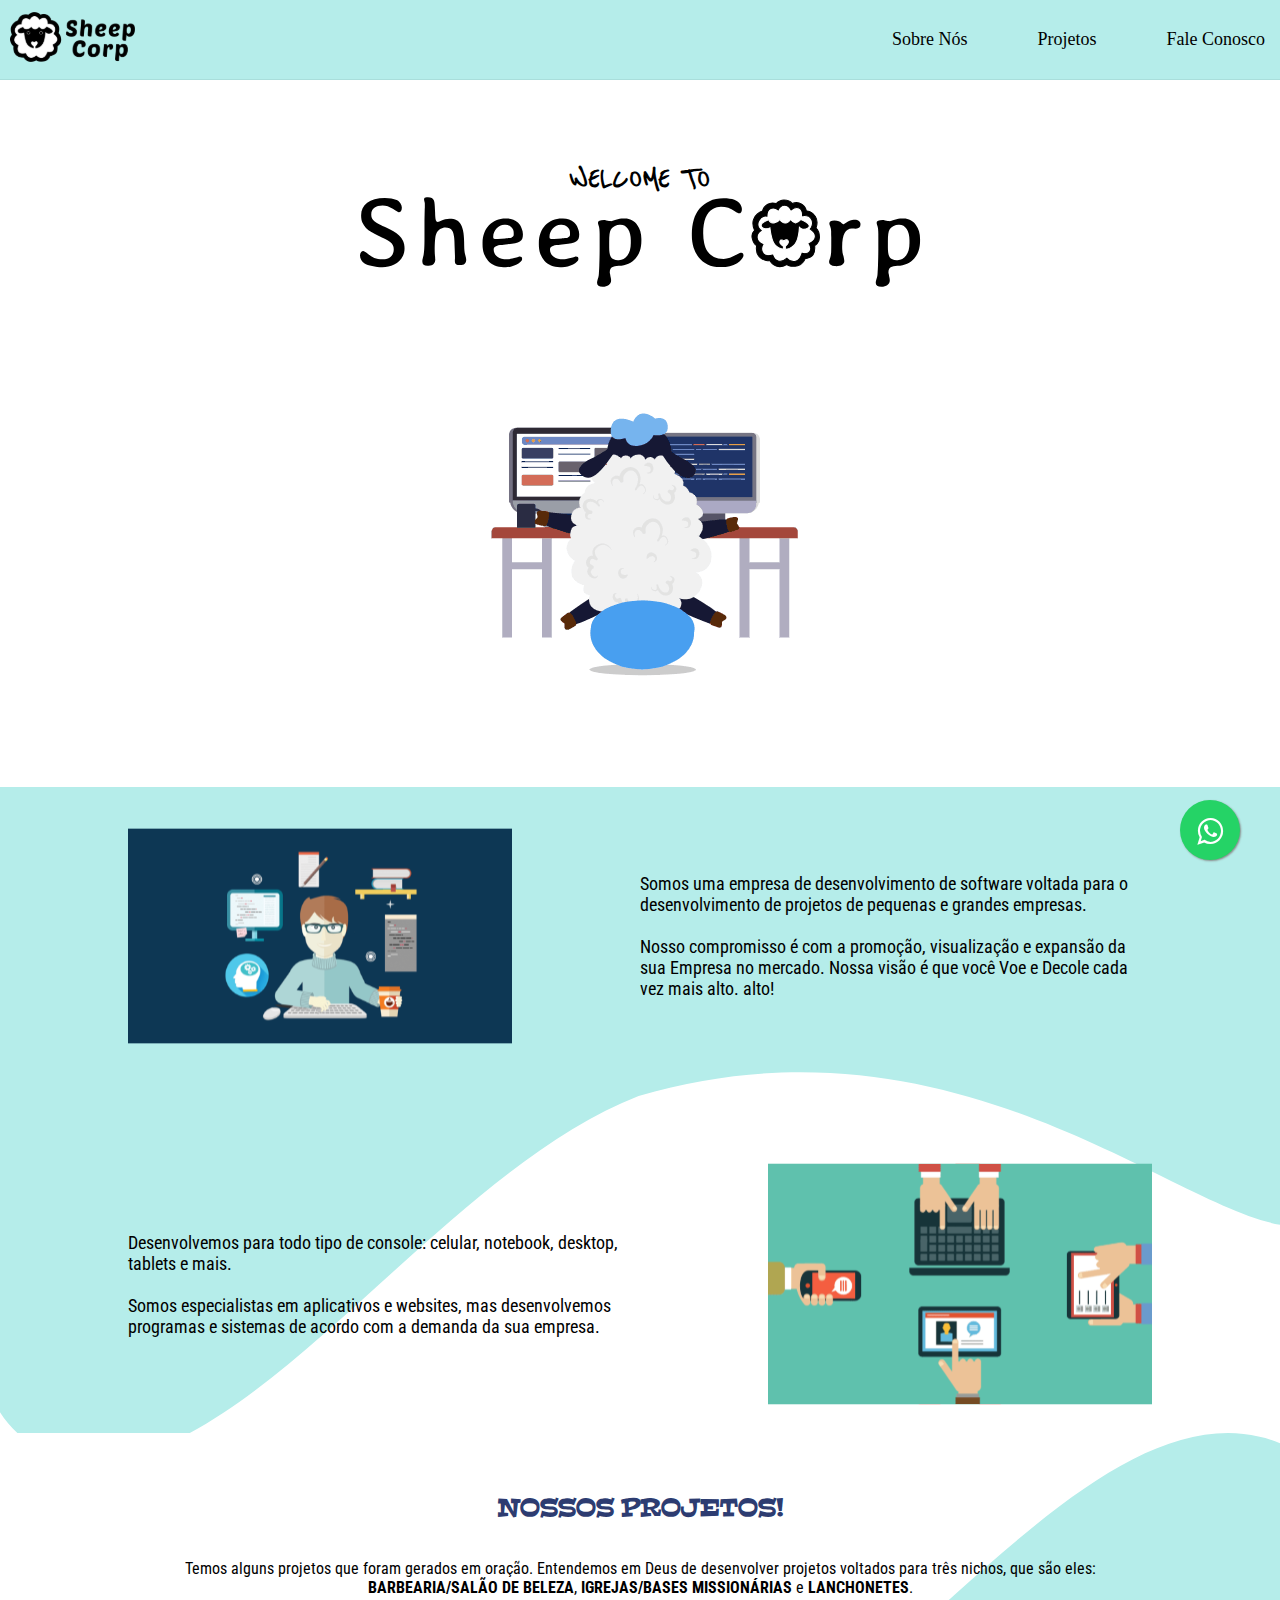
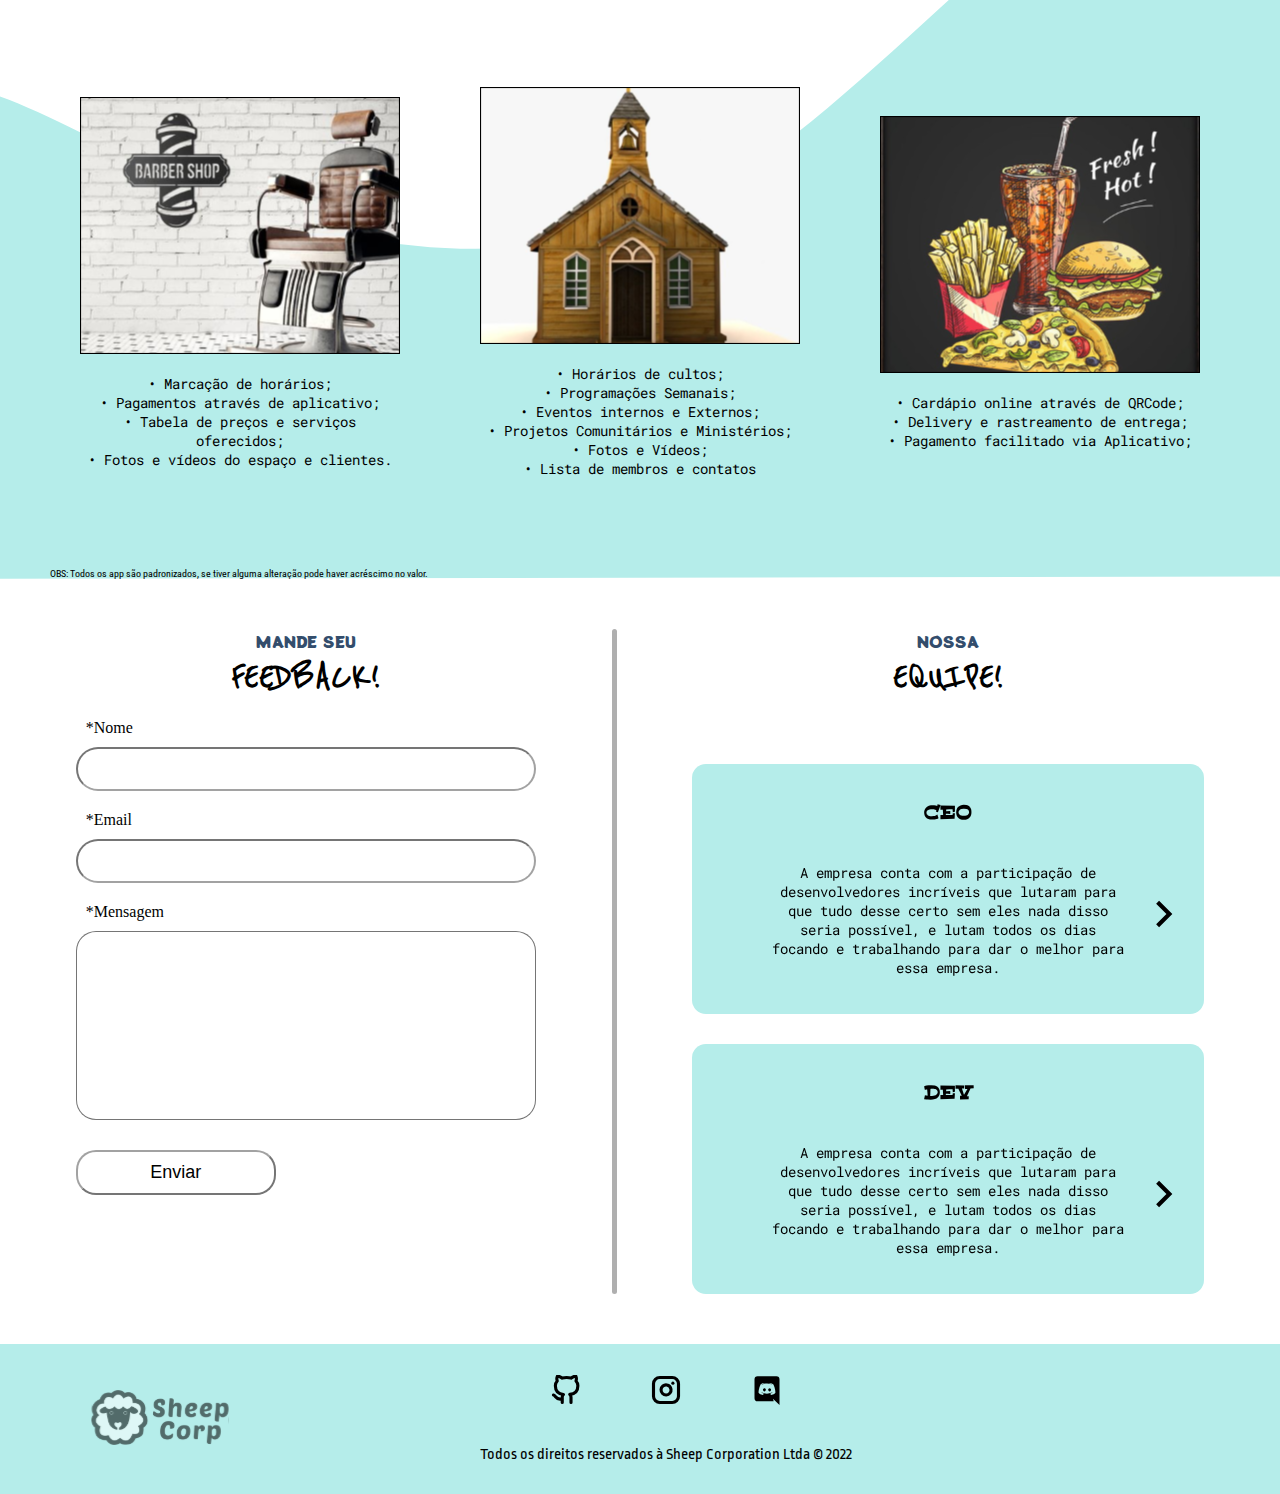
<file: index.html>
<!DOCTYPE html>
<html lang="pt-BR">

<head>
    <meta charset="UTF-8" />
    <meta http-equiv="X-UA-Compatible" content="IE=edge" />
    <meta name="viewport" content="width=device-width, initial-scale=1.0" />
    <meta name="description" content="Somos uma empresa de desenvolvimento de software, voltada para ajudar e compactuar com empresas pequenas e grandes, afim de que possamos melhorar e aprimorar idéias e projetos para um salto na sua empresa!" />
    <link rel="shortcut icon" href="favicon.ico" type="image/x-icon" />
    <title>Sheep Corp</title>
    <link rel="preconnect" href="https://fonts.googleapis.com" />
    <link rel="preconnect" href="https://fonts.gstatic.com" crossorigin />
    <link href="https://fonts.googleapis.com/css2?family=Bangers&family=Roboto+Condensed&display=swap" rel="stylesheet" />
    <link href="https://fonts.googleapis.com/css2?family=Peralta&display=swap" rel="stylesheet" />
    <link href="https://fonts.googleapis.com/css2?family=Roboto+Condensed&display=swap" rel="stylesheet" />
    <link href="https://fonts.googleapis.com/css2?family=Roboto+Mono:wght@400&display=swap" rel="stylesheet" />
    <link href="https://fonts.googleapis.com/css2?family=Ropa+Sans:ital@1&display=swap" rel="stylesheet" />
    <link href="https://fonts.googleapis.com/css2?family=Reenie+Beanie&display=swap" rel="stylesheet" />
    <link href="https://fonts.googleapis.com/css2?family=Potta+One&display=swap" rel="stylesheet" />
    <link rel="shortcut icon" href="images/icon.ico" />
    <link rel="stylesheet" href="https://cdnjs.cloudflare.com/ajax/libs/animate.css/4.1.1/animate.min.css" />
    <link rel="stylesheet" href="style.css" />
</head>

<body>
    <header>
        <a class="logo" href="#"><img src="images/Logo2.svg " alt="logo sheep " />

        </a>
        <nav class='nav'>
            <button class='btn-mobile' onClick=ToggleMenu()>
                <span></span>
                <span></span>
                <span></span>
            </button>
            <ul class="menu" role="menu">
                <li>
                    <a href="#sobre-nos">Sobre Nós</a>
                </li>
                <li>
                    <a href="#projetos">Projetos</a>
                </li>
                <li>
                    <a href="#fale-conosco">Fale Conosco</a>
                </li>
            </ul>
        </nav>
    </header>

    <section class="page-inicial">
        <div class="welcome">
            <h1 id="home">WELCOME TO</h1>
            <img class="titulo-logo" src="images/title.svg" alt="Logo da Sheep Corp" />
        </div>
        <div class="gif-sheep">
            <img class="ovelha-gift" src="images/animation_500_kzfx71e3.gif" alt="" />
        </div>
        <a id="sobre-nos"></a>
    </section>

    <section class="primeira-section">
        <div class="sobre-nos">
            <div class="sobre-nos-1 animate__animated animate__fadeInLeft">
                <img class="img-sobre-nos-1" src="images/img-1.svg" alt="imagem sobre nós 1" />
                <p class="txt-sobre-nos-1">
                    Somos uma empresa de desenvolvimento de software voltada para o desenvolvimento de projetos de pequenas e grandes empresas.
                    <br><br> Nosso compromisso é com a promoção, visualização e expansão da sua Empresa no mercado. Nossa visão é que você Voe e Decole cada vez mais alto. alto!
                </p>
            </div>
            <div class="sobre-nos-2 animate__animated animate__fadeInRight">
                <p class="txt-sobre-nos-2">
                    Desenvolvemos para todo tipo de console: celular, notebook, desktop, tablets e mais.
                    <br><br> Somos especialistas em aplicativos e websites, mas desenvolvemos programas e sistemas de acordo com a demanda da sua empresa.
                </p>
                <img class="img-sobre-nos-2" src="images/img-2.svg" alt="imagem sobre nós 2" />
            </div>
        </div>
        <a id="projetos"></a>
    </section>

    <section class="segunda-section">
        <div class="titulo">
            <h2>NOSSOS PROJETOS!</h2>
            <p>
                Temos alguns projetos que foram gerados em oração. Entendemos em Deus de desenvolver projetos voltados para três nichos, que são eles: <br>
                <strong>BARBEARIA/SALÃO DE BELEZA</strong>,
                <strong>IGREJAS/BASES MISSIONÁRIAS</strong> e
                <strong>LANCHONETES</strong>.
            </p>
        </div>
        <div class="projetos">
            <div class="projeto-1 animate__animated animate__zoomIn animate__delay-1s 1s">
                <img id="imgproj1" src="images/FOTO1.svg" alt="Imagem Barbearia" />
                <p id="txtproj1">
                    • Marcação de horários; <br> • Pagamentos através de aplicativo; <br> • Tabela de preços e serviços oferecidos; <br> • Fotos e vídeos do espaço e clientes. </p>
            </div>
            <div class="projeto-2 animate__animated animate__zoomIn animate__delay-2s 2s">
                <img id="imgproj2" src="images/FOTO2.svg" alt="Imagem Igreja" />
                <p id="txtproj2">
                    • Horários de cultos;<br> • Programações Semanais;<br> • Eventos internos e Externos;<br> • Projetos Comunitários e Ministérios;<br> • Fotos e Vídeos;<br> • Lista de membros e contatos </p>
            </div>
            <div class="projeto-3 animate__animated animate__zoomIn animate__delay-3s 3s">
                <img id="imgproj3" src="images/FOTO3.svg" alt="Imagem Lanchonete" />
                <p id="txtproj3">
                    • Cardápio online através de QRCode; <br> • Delivery e rastreamento de entrega; <br> • Pagamento facilitado via Aplicativo; <br> </p>
            </div>
        </div>
        <p class="obs">
            OBS: Todos os app são padronizados, se tiver alguma alteração pode haver acréscimo no valor.
        </p>
    </section>

    <section class="fale-conosco">
        <div id="fale-conosco" class="feedback">
            <article>MANDE SEU</article>
            <h2>FEEDBACK!</h2>
            <form action="https://formsubmit.co/corporationsheep@gmail.com" method="POST">
                <input type="hidden" name="_next" value="http://127.0.0.1:5500/index.html" />
                <input type="hidden" name="_template" value="box" />
                <input type="hidden" name="_autoresponse" value="Recebemos sua mensagem, obrigado pelo contato e logo responderemos!" />
                <div class="text-input">
                    <label for="Nome">*Nome</label>
                    <input type="text" name="name" id="nome" />
                </div>

                <div class="text-input">
                    <label for="email">*Email</label>
                    <input type="email" name="email" id="email" />
                </div>
                <div class="text-input">
                    <label for="msg">*Mensagem</label>
                    <textarea name="mensagem" id="msg" cols="30" rows="10"></textarea>
                    <button type="submit" class="submit">Enviar</button>
                </div>
            </form>
        </div>
        <span></span>
        <div class="equipe">
            <div class="titulo-nossa-equipe">
                <article>NOSSA</article>
                <h2>EQUIPE!</h2>
            </div>
            <div class="ceo">
                <div class="flip-container card1">
                    <div class="flipper">
                        <div class="front">
                            <h3>CEO</h3>
                            <div class="dev-body">
                                <p>
                                    A empresa conta com a participação de desenvolvedores incríveis que lutaram para que tudo desse certo sem eles nada disso seria possível, e lutam todos os dias focando e trabalhando para dar o melhor para essa empresa.
                                </p>
                                <img src="./images/arrow-right-s-line.svg" alt="" class="arrow-img" onclick="Click(1)" />
                            </div>
                        </div>
                        <div class="back">
                            <h3>Lucas Ferreira</h3>
                            <div class="dev-body">
                                <img src="./images/lucas200.jpeg" alt="Imagem dos Devs" class="perf-img" />
                                <div class="social-card">
                                    <a href="https://www.instagram.com/lucas._.ferreira/"><img src="./images/instagram-line.svg" alt="" /> lucas._.ferreira
                                    </a>
                                    <a href="https://github.com/lucaasferreira"><img src="./images/github-fill.svg" alt="" /> lucaasferreira
                                    </a>
                                </div>
                                <img src="./images/arrow-left-s-line.svg" alt="" class="arrow-img" onclick="Click(1)" />
                            </div>
                        </div>
                    </div>
                </div>
            </div>

            <div class="devs">
                <div class="flip-container card2">
                    <div class="flipper">
                        <div class="front">
                            <h3>DEV</h3>
                            <div class="dev-body">
                                <p>
                                    A empresa conta com a participação de desenvolvedores incríveis que lutaram para que tudo desse certo sem eles nada disso seria possível, e lutam todos os dias focando e trabalhando para dar o melhor para essa empresa.
                                </p>
                                <img src="./images/arrow-right-s-line.svg" alt="" class="arrow-img" onclick="Click(2)" />
                            </div>
                        </div>
                        <div class="back">
                            <h3>Pedro Augusto</h3>
                            <div class="dev-body">
                                <img src="./images/pedro200.png" alt="Imagem dos Devs" class="perf-img" />
                                <div class="social-card">
                                    <a href="https://www.instagram.com/pedro_augbs/"><img src="./images/instagram-line.svg" alt="" /> pedro_augbs
                                    </a>
                                    <a href="https://github.com/pedro-abs"><img src="./images/github-fill.svg" alt="" /> pedro-abs
                                    </a>
                                </div>
                                <img src="./images/arrow-left-s-line.svg" alt="" class="arrow-img" onclick="Click(2)" />
                            </div>
                        </div>
                    </div>
                </div>
            </div>
        </div>
    </section>

    <section class="rodape">
        <footer>
            <a href="# "><img src="images/Logo.svg " alt="logo sheep " /></a>
            <div class="redes-sociais">
                <div class="social">
                    <a href="https://github.com/SheepCorp " rel="next " target="_blank ">
                        <img src="images/github.svg " alt="Logo do Github " />
                    </a>
                    <a href="https://www.instagram.com/sheep.corp/ " rel="next " target="_blank ">
                        <img src="images/instagram.svg " alt="Logo do Instagram " />
                    </a>
                    <a href=" " rel="next " target="_blank ">
                        <img src="images/discord.svg " alt="Logo do Discord " />
                    </a>
                </div>
                <p>Todos os direitos reservados à Sheep Corporation Ltda © 2022</p>
            </div>
            <link rel="stylesheet" href="https://maxcdn.bootstrapcdn.com/font-awesome/4.5.0/css/font-awesome.min.css " />
            <a class="wpp animate__animated animate__pulse animate__infinite infinite" href="https://wa.me/+5532991663535?text=Queria%20saber%20algumas%20coisas%20sobre%20os%20projetos. " target="_blank ">
                <i style="margin-top: 16px" class="fa fa-whatsapp"></i>
            </a>
        </footer>
    </section>
</body>
<script src="script.js "></script>

</html>
</file>
<file: style.css>
* {
    margin: 0;
    padding: 0;
    box-sizing: border-box;
}

html {
    scroll-behavior: smooth;
    position: relative;
}

body {
    overflow-x: hidden;
    scroll-behavior: smooth;
}

a {
    text-decoration: none;
    color: #000000;
}


/* INICIO DO HEADER */

header {
    display: flex;
    align-items: center;
    justify-content: space-between;
    height: 80px;
    padding: 10px;
    background: #b5edea;
    position: fixed;
    top: 0;
    left: 0;
    right: 0;
    z-index: 1999;
    border-bottom: 1px solid #00000010;
}

a {
    color: #000000;
    text-decoration: none;
}

.logo {
    font-size: 20px;
    font-weight: bold;
}

.menu {
    display: flex;
    list-style: none;
    gap: 60px;
}

.menu a {
    padding: 5px;
    background-image: linear-gradient( transparent 0%, transparent 95%, #000000 95%, #000000 100%);
    background-repeat: no-repeat;
    background-size: 0% 100%;
    background-position-x: right;
    transition: background-size 300ms;
    font-size: 18px;
}

.menu a:hover {
    background-size: 100% 100%;
    background-position-x: left;
}

.btn-mobile {
    display: none;
}


/* FINAL DO HEADER */


/* INICIO DA PAGINA INICIAL*/

h1 {
    margin-top: 10rem;
    font-family: "Reenie Beanie", cursive;
}

.welcome {
    display: flex;
    flex-direction: column;
    align-items: center;
}

.titulo-logo {
    height: 90px;
    width: 90vw;
    max-width: 590px;
}

.gif-sheep {
    width: 100vw;
    display: flex;
    align-items: center;
    justify-content: center;
}


/* FINAL DA PAGINA INICIAL */


/* INCIIO DO SOBRE NÓS */

.primeira-section {
    background-image: url(images/bg-1.svg);
    background-repeat: no-repeat;
    background-size: 100%;
    background-position: top;
}

.sobre-nos {
    display: flex;
    flex-direction: column;
    gap: 50px;
}

.sobre-nos-1,
.sobre-nos-2 {
    display: flex;
    flex-direction: row;
    align-items: center;
    justify-content: space-evenly;
}

.img-sobre-nos-1,
.img-sobre-nos-2 {
    width: 30%;
    height: 298px;
}

.txt-sobre-nos-1,
.txt-sobre-nos-2 {
    width: 40%;
    font-size: 18px;
    font-family: "Roboto Condensed", sans-serif;
}


/* FINAL DO SOBRE NÓS */


/*INICIO DO PROJETOS */

.segunda-section {
    background-image: url(images/bg-2.svg);
    background-repeat: no-repeat;
    background-size: cover;
    background-position: bottom;
    display: flex;
    flex-direction: column;
    gap: 90px;
}

.titulo {
    display: flex;
    flex-direction: column;
    align-items: center;
    margin-top: 60px;
}

h2 {
    color: #2d3c71;
    font-family: "Peralta";
    margin-bottom: 35px;
}

.titulo p {
    width: 80%;
    text-align: center;
    font-family: "Roboto Condensed", sans-serif;
}

.projetos {
    display: flex;
    justify-content: space-evenly;
    align-items: center;
}

.projetos img:hover {
    cursor: pointer;
}

.projeto-1,
.projeto-3,
.projeto-2 {
    display: flex;
    flex-direction: column;
    gap: 20px;
    text-align: center;
    font-family: "Roboto Mono", monospace;
    font-size: 14px;
    width: 25%;
}

.obs {
    margin: 0 50px;
    font-family: "Roboto Condensed", sans-serif;
    font-size: 10px;
}


/* FINAL DE PROJETOS */


/* INICIO DO FORMULARIO*/

.fale-conosco {
    display: flex;
    margin: 50px 0;
    justify-content: space-evenly;
}

.fale-conosco span {
    width: 5px;
    height: auto;
    background-color: #00000050;
    border-radius: 9999px;
}

article {
    font-family: "Potta One", cursive;
    color: #334d6c;
}

.feedback {
    display: flex;
    flex-direction: column;
    align-items: center;
}

.feedback h2 {
    font-family: "Reenie Beanie", cursive;
    font-size: 40px;
    color: #000000;
    margin-bottom: 20px;
}

.feedback p {
    font-size: 12px;
    margin-left: 20px;
    font-family: "Roboto Condensed", sans-serif;
}

.text-input {
    display: flex;
    flex-direction: column;
    gap: 10px;
}

.text-input label {
    margin-left: 10px;
}

input {
    height: 43px;
    border-radius: 25px;
    border-color: rgba(0, 0, 0, 0.541);
    margin-bottom: 20px;
    padding: 20px;
}

input:hover {
    background-color: #7575752f;
    border-color: rgba(0, 0, 0, 0.442);
    transition: ease-in-out 0.1s all;
}

.text-input textarea {
    width: 460px;
    border-radius: 20px;
    border-color: rgba(0, 0, 0, 0.541);
    padding: 4%;
    resize: none;
}

textarea:hover {
    background-color: #7575752f;
    transition: ease-in-out 0.1s all;
}

.text-input .submit {
    cursor: pointer;
    height: 45px;
    width: 200px;
    margin-top: 20px;
    background-color: #ffffff;
    color: #000000;
    font-size: 18px;
    border-color: rgba(0, 0, 0, 0.541);
    border-radius: 20px;
    transition: ease-in-out 0.1s all;
}

.submit:hover {
    border: 2px solid #757575b0;
    color: black;
    background-color: #75757565;
}


/* FINAL DO FORMULARIO */


/* INICIO DA PARTE DA EQUIPE */

.equipe {
    display: flex;
    flex-direction: column;
    align-items: center;
    justify-content: center;
    gap: 30px;
}

.titulo-nossa-equipe {
    text-align: center;
}

.equipe h2 {
    font-family: "Reenie Beanie", cursive;
    font-size: 40px;
    color: #000000;
}

.equipe p {
    width: 70%;
    font-family: "Roboto Mono", monospace;
    font-size: 14px;
}

:is(.ceo, .devs) {
    display: flex;
    align-items: center;
    width: 40vw;
}

.flip-container {
    height: 250px;
    width: 100%;
    background-color: #b5edea;
    border-radius: 14px;
    perspective: 1000px;
}

.active .flipper {
    transform: rotateY(180deg);
}

.flipper {
    width: 100%;
    height: 100%;
    transition: transform 0.8s;
    transform-style: preserve-3d;
    position: relative;
}

:is(.front, .back) {
    position: absolute;
    width: 100%;
    height: 100%;
    backface-visibility: hidden;
    display: flex;
    flex-direction: column;
    justify-content: space-evenly;
}

.front h3 {
    align-self: center;
    font-family: "Peralta";
}

.back {
    align-items: center;
    transform: rotateY(180deg);
}

.back>span {
    align-self: center;
}

.img-back a {
    display: flex;
    flex-direction: row;
}

.img-back a span {
    margin-left: 5px;
}

.dev-body {
    display: flex;
    flex-direction: row;
    justify-content: space-evenly;
    align-items: center;
    text-align: center;
    width: 100%;
}

.dev-body .perf-img {
    width: 140px;
    height: 140px;
    border-radius: 10px;
}

.dev-body p {
    font-family: "Roboto Mono", monospace;
}

.dev-body .arrow-img {
    width: 50px;
    height: 50px;
    position: absolute;
    top: 50%;
    right: 3%;
}

.dev-body .arrow-img:hover {
    border-radius: 50%;
    background-color: #ffffff50;
    cursor: pointer;
}

.social-card {
    display: flex;
    flex-direction: column;
    align-items: center;
    justify-content: space-evenly;
    height: 50%;
    width: 50%;
}

.social-card a {
    all: unset;
    cursor: pointer;
    font-size: 18px;
    font-weight: bold;
    display: flex;
    align-self: flex-start;
    align-items: center;
}

.social-card img {
    width: 30px;
    height: 30px;
}


/* FINAL DA PARTE DA EQUIPE */


/* INICIO RODAPÉ DO SITE */

footer {
    display: flex;
    background-color: #b5edea;
    height: 150px;
    align-items: center;
}

footer>a>img {
    width: 160px;
    height: 55px;
    margin-left: 50%;
}

footer p {
    width: 100%;
    margin-top: 10%;
    font-family: "Ropa Sans", sans-serif;
}

.redes-sociais {
    width: max-content;
    text-align: center;
    align-items: center;
    margin-left: 25%;
}

.redes-sociais img {
    width: 30px;
}

.social {
    display: flex;
    flex-direction: row;
    justify-content: space-evenly;
}

.wpp {
    position: fixed;
    width: 60px;
    height: 60px;
    bottom: 40px;
    right: 40px;
    background-color: #25d366;
    color: #fff;
    border-radius: 50px;
    text-align: center;
    font-size: 30px;
    box-shadow: 1px 1px 2px #888;
    z-index: 1000;
}

.wpp:hover {
    color: #000000;
}


/* FINAL DO RODAPÉ */

@media only screen and (max-width: 680px) {
    .menu {
        display: flex;
        flex-direction: column;
        justify-content: space-evenly;
        gap: 0;
        height: 40vh;
        width: 100%;
        position: absolute;
        top: 80px;
        right: -100vw;
        transition: all 0.8s ease-out;
        z-index: 1000;
        overflow: hidden;
        visibility: hidden;
    }
    .nav.active .menu {
        background-color: #b5edea;
        right: 0;
        visibility: visible;
    }
    .menu li {
        height: 100%;
        display: flex;
    }
    .menu a {
        display: flex;
        align-items: center;
        justify-content: center;
        width: 100%;
        border-bottom: 1px solid #00000010;
    }
    .btn-mobile {
        display: flex;
        flex-direction: column;
        padding: 5px 10px;
        color: #000000;
        background: none;
        font-size: 10px;
        border: none;
        cursor: pointer;
    }
    .nav {
        text-align: center;
    }
    .nav a:hover {
        background: none;
    }
    .nav .btn-mobile {
        transition: all 0.4s ease-in-out;
    }
    .btn-mobile span {
        display: block;
        width: 30px;
        height: 2px;
        border-radius: 9999px;
        background-color: #000000;
        transition: all 0.4s ease-in-out;
    }
    .btn-mobile span:not(:last-child) {
        margin-bottom: 7px;
    }
    .btn-mobile.active {
        transition-delay: 0.4s;
        transform: rotate(45deg);
    }
    .btn-mobile.active>span:nth-child(2) {
        width: 0;
    }
    .btn-mobile.active>span:nth-child(1),
    .btn-mobile.active>span:nth-child(3) {
        transition-delay: 0.2s;
    }
    .btn-mobile.active>span:nth-child(1) {
        transform: translateY(9px);
    }
    .btn-mobile.active>span:nth-child(3) {
        transform: translateY(-9px) rotate(90deg);
    }
    .page-inicial {
        width: 100%;
    }
    .ovelha-gift {
        width: 350px;
        height: 350px;
    }
    .txt-sobre-nos-1,
    .txt-sobre-nos-2 {
        width: 90%;
        font-family: "Roboto Condensed", sans-serif;
        font-size: 16px;
    }
    .primeira-section {
        height: 100%;
        text-align: center;
    }
    .sobre-nos {
        display: flex;
        flex-direction: column;
    }
    .sobre-nos-1 {
        flex-direction: column;
    }
    .sobre-nos-2 {
        flex-direction: column-reverse;
        margin-top: -50px;
    }
    .img-sobre-nos-1,
    .img-sobre-nos-2 {
        width: 70%;
    }
    h2 {
        margin-bottom: 35px;
    }
    .segunda-section {
        height: 100%;
    }
    .projetos {
        flex-direction: column;
    }
    .projeto-1,
    .projeto-2,
    .projeto-3 {
        width: 70%;
        margin-bottom: 35px;
    }
    .text-input .submit {
        width: 100%;
    }
    .fale-conosco {
        width: 100vw;
        flex-direction: column;
        text-align: center;
    }
    .fale-conosco span {
        width: 100%;
        height: 2px;
        margin: 50px 0;
    }
    .feedback {
        margin: 0;
    }
    .feedback form {
        width: 90%;
        margin: 0;
    }
    .text-input input {
        width: 100%;
    }
    .text-input label {
        margin: 0;
    }
    .text-input textarea {
        width: 100%;
        height: 150px;
    }
    .equipe {
        gap: 20px;
    }
     :is(.ceo, .devs) {
        width: 90%;
    }
    .obs {
        margin: 0;
        text-align: center;
    }
    footer {
        flex-direction: column;
        height: auto;
    }
    footer a img {
        margin: 15px 0;
    }
    .redes-sociais {
        margin: 0;
    }
    .redes-sociais p {
        margin: 0;
    }
    .social {
        margin: 0;
    }
}
</file>
